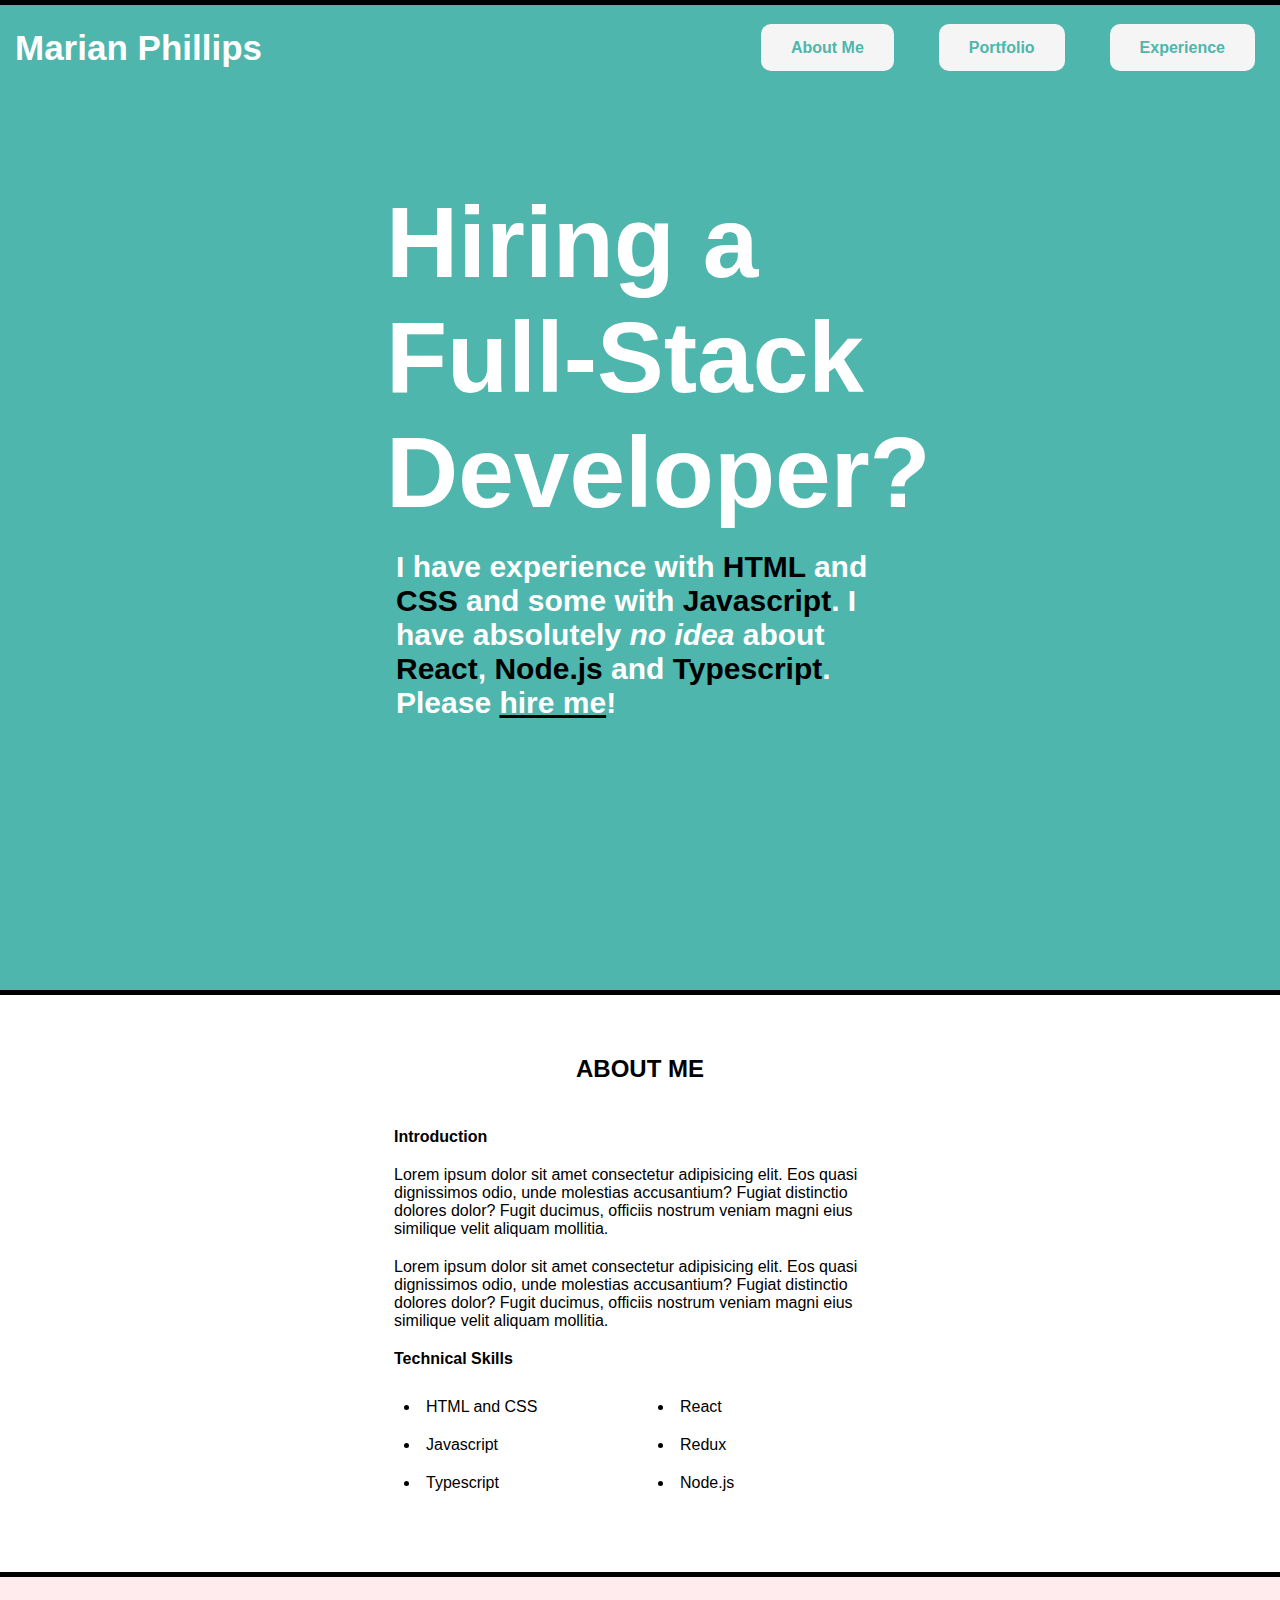
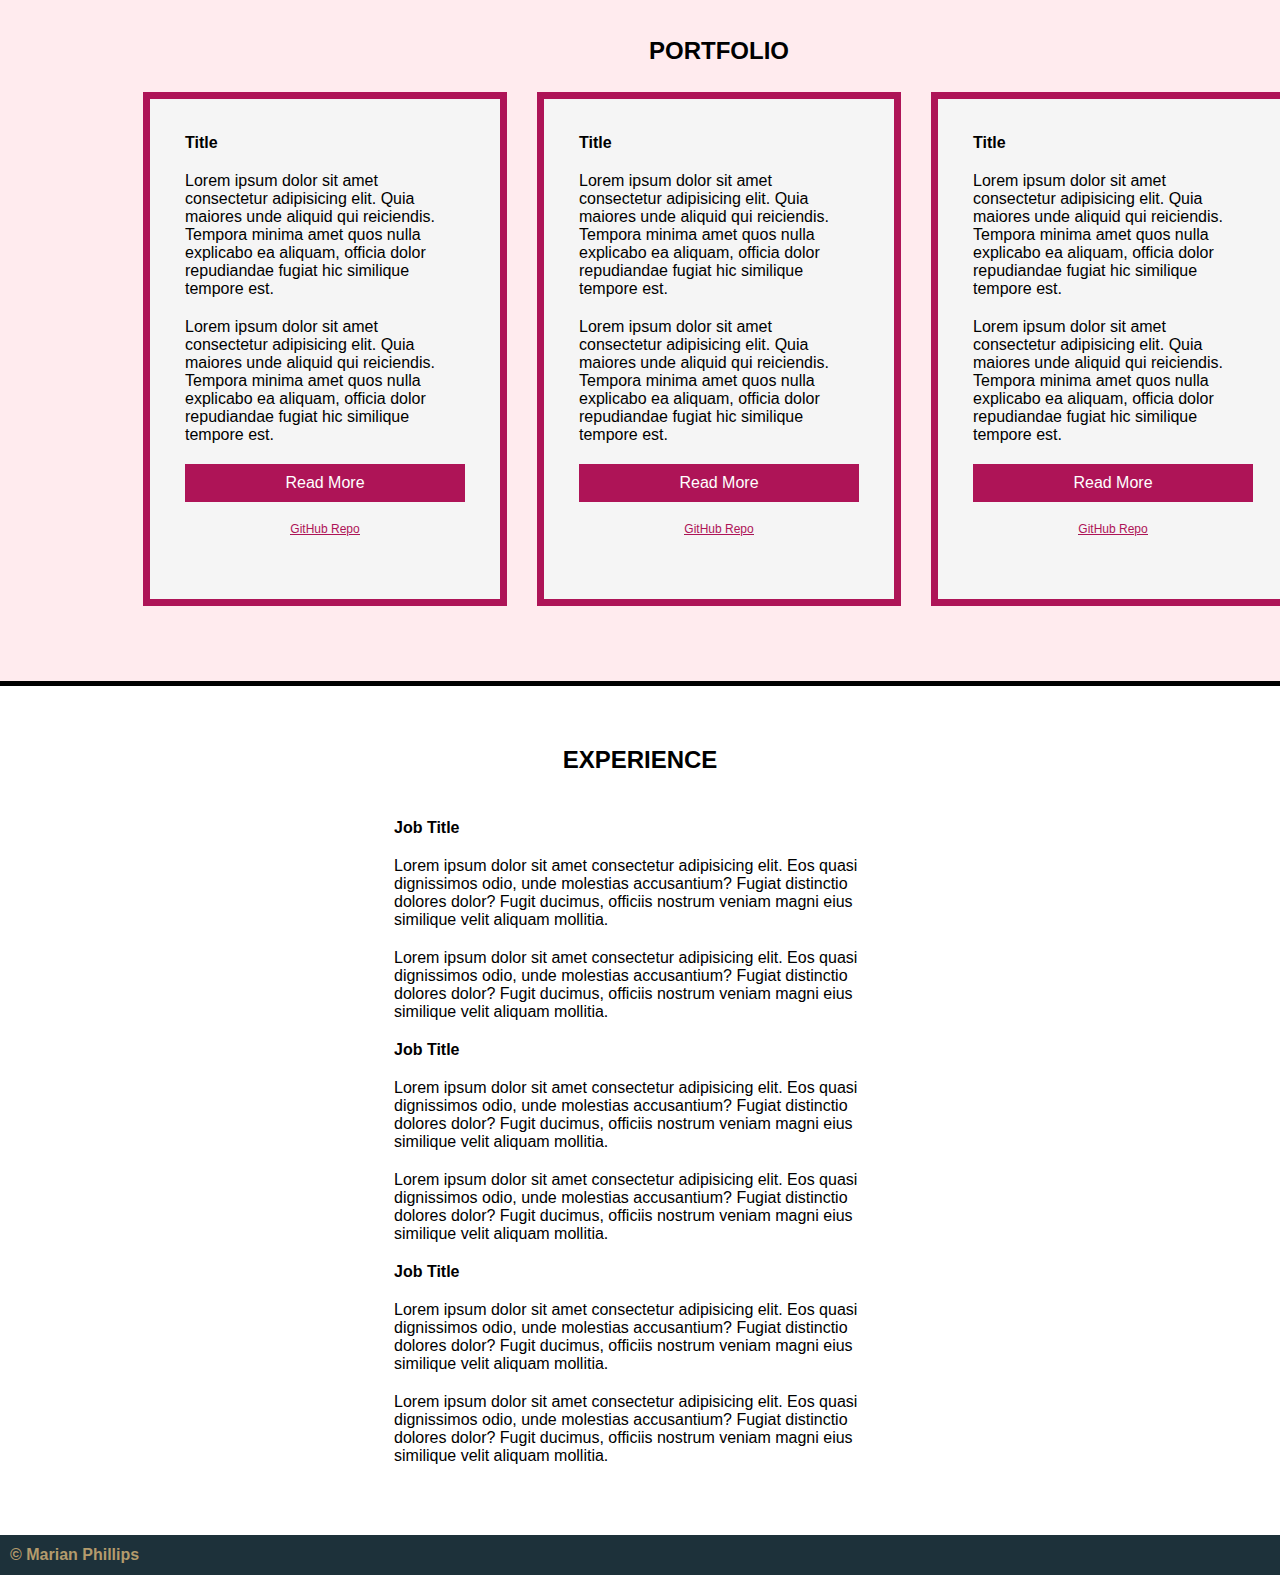
<file: index.html>
<!DOCTYPE html>
<html lang="en">
  <head>
    <meta charset="UTF-8" />
    <meta name="viewport" content="width=device-width, initial-scale=1.0" />
    <meta http-equiv="X-UA-Compatible" content="ie=edge" />
    <link rel="stylesheet" href="style.css" />
    <title>Full Stack Portfolio</title>
  </head>

  <body>


      <header class="line intro">
        
        <div class="name">Marian Phillips</div>
        <nav class="nav">
          <ul>
            <li><a href="#about-me">About Me</a></li>
            <li><a href="#portfolio">Portfolio</a></li>
            <li><a href="#experience">Experience</a></li>
          </ul>
        </nav>

        <div class="blurb">
          <div>
            <h1>Hiring a Full-Stack Developer?</h1>
            <p>
              I have experience with <span>HTML</span> and <span>CSS</span> and
              some with <span>Javascript</span>. I have absolutely
              <em>no idea</em> about <span>React</span>,
              <span>Node.js</span> and <span>Typescript</span>. Please
              <u>hire me</u>!
            </p>
          </div>
        </div>
      </header>
      
      <div id="about-me" class="line about-me">
        <h2>ABOUT ME</h2>
        <h4>Introduction</h4>
        <p>
          Lorem ipsum dolor sit amet consectetur adipisicing elit. Eos quasi
          dignissimos odio, unde molestias accusantium? Fugiat distinctio
          dolores dolor? Fugit ducimus, officiis nostrum veniam magni eius
          similique velit aliquam mollitia.
        </p>
        <p>
          Lorem ipsum dolor sit amet consectetur adipisicing elit. Eos quasi
          dignissimos odio, unde molestias accusantium? Fugiat distinctio
          dolores dolor? Fugit ducimus, officiis nostrum veniam magni eius
          similique velit aliquam mollitia.
        </p>
        <h4>Technical Skills</h4>
        <ul>
          <li>HTML and CSS</li>
          <li>Javascript</li>
          <li>Typescript</li>
          <li>React</li>
          <li>Redux</li>
          <li>Node.js</li>
        </ul>
      </div>
      
      <div id="portfolio" class="line portfolio">
        <div><h2>PORTFOLIO</h2></div>
        <div class="box">
          <div class="portfolio-box">
            <h4>Title</h4>
            <p>
              Lorem ipsum dolor sit amet consectetur adipisicing elit. Quia
              maiores unde aliquid qui reiciendis. Tempora minima amet quos
              nulla explicabo ea aliquam, officia dolor repudiandae fugiat hic
              similique tempore est.
            </p>
            <p>
              Lorem ipsum dolor sit amet consectetur adipisicing elit. Quia
              maiores unde aliquid qui reiciendis. Tempora minima amet quos
              nulla explicabo ea aliquam, officia dolor repudiandae fugiat hic
              similique tempore est.
            </p>
            <p><a class="button" href="/read-more.html">Read More</a></p>
            <p class="github">
              <a
                target="_blank"
                href="https://github.com/marianphillips"
                >GitHub Repo</a
              >
            </p>
          </div>
          <div class="portfolio-box">
            <h4>Title</h4>
            <p>
              Lorem ipsum dolor sit amet consectetur adipisicing elit. Quia
              maiores unde aliquid qui reiciendis. Tempora minima amet quos
              nulla explicabo ea aliquam, officia dolor repudiandae fugiat hic
              similique tempore est.
            </p>
            <p>
              Lorem ipsum dolor sit amet consectetur adipisicing elit. Quia
              maiores unde aliquid qui reiciendis. Tempora minima amet quos
              nulla explicabo ea aliquam, officia dolor repudiandae fugiat hic
              similique tempore est.
            </p>
            <p><a class="button" href="/read-more.html">Read More</a></p>
            <p class="github">
              <a
                target="_blank"
                href="https://github.com/marianphillips"
                >GitHub Repo</a
              >
            </p>
          </div>
          <div class="portfolio-box">
            <h4>Title</h4>
            <p>
              Lorem ipsum dolor sit amet consectetur adipisicing elit. Quia
              maiores unde aliquid qui reiciendis. Tempora minima amet quos
              nulla explicabo ea aliquam, officia dolor repudiandae fugiat hic
              similique tempore est.
            </p>
            <p>
              Lorem ipsum dolor sit amet consectetur adipisicing elit. Quia
              maiores unde aliquid qui reiciendis. Tempora minima amet quos
              nulla explicabo ea aliquam, officia dolor repudiandae fugiat hic
              similique tempore est.
            </p> 
            <p><a class="button" href="/read-more.html">Read More</a></p>
            <p class="github">
              <a
                target="_blank"
                href="https://github.com/marianphillips"
                >GitHub Repo</a
              >
            </p>
          </div>
        </div>
      </div>
      
      <div id="experience" class="line experience">
        <h2>EXPERIENCE</h2>
        <h4>Job Title</h4>
        <p>
          Lorem ipsum dolor sit amet consectetur adipisicing elit. Eos quasi
          dignissimos odio, unde molestias accusantium? Fugiat distinctio
          dolores dolor? Fugit ducimus, officiis nostrum veniam magni eius
          similique velit aliquam mollitia.
        </p>
        <p>
          Lorem ipsum dolor sit amet consectetur adipisicing elit. Eos quasi
          dignissimos odio, unde molestias accusantium? Fugiat distinctio
          dolores dolor? Fugit ducimus, officiis nostrum veniam magni eius
          similique velit aliquam mollitia.
        </p>
        <h4>Job Title</h4>
        <p>
          Lorem ipsum dolor sit amet consectetur adipisicing elit. Eos quasi
          dignissimos odio, unde molestias accusantium? Fugiat distinctio
          dolores dolor? Fugit ducimus, officiis nostrum veniam magni eius
          similique velit aliquam mollitia.
        </p>
        <p>
          Lorem ipsum dolor sit amet consectetur adipisicing elit. Eos quasi
          dignissimos odio, unde molestias accusantium? Fugiat distinctio
          dolores dolor? Fugit ducimus, officiis nostrum veniam magni eius
          similique velit aliquam mollitia.
        </p>
        <h4>Job Title</h4>
        <p>
          Lorem ipsum dolor sit amet consectetur adipisicing elit. Eos quasi
          dignissimos odio, unde molestias accusantium? Fugiat distinctio
          dolores dolor? Fugit ducimus, officiis nostrum veniam magni eius
          similique velit aliquam mollitia.
        </p>
        <p>
          Lorem ipsum dolor sit amet consectetur adipisicing elit. Eos quasi
          dignissimos odio, unde molestias accusantium? Fugiat distinctio
          dolores dolor? Fugit ducimus, officiis nostrum veniam magni eius
          similique velit aliquam mollitia.
        </p>
      </div>
      <footer class="line footer">© Marian Phillips</footer>

  </body>
</html>
</file>
<file: style.css>
* {
  padding: 0;
  margin: 0;
  font-family: Verdana, Geneva, Tahoma, sans-serif;
  scroll-behavior: smooth;
}

.line {
  border-top: black solid 5px;
}

.intro {
  display: grid;
  grid-template:
    "name nav" 75px
    "blurb blurb" 100vh /
    auto 1fr;
  background-color: #4eb6ac;
  color: white;
  font-weight: bold;
  padding: 5px;
}

span {
  color: black;
}

.name {
  grid-area: name;
  padding: 10px;
  font-size: 35px;
  display: flex;
  place-items: center;
}

.nav {
  grid-area: nav;

  display: grid;
  justify-items: flex-end;
  align-items: center;
}

nav a {
  text-decoration: none;
  padding: 15px 30px;
  margin: 10px;
  background-color: whitesmoke;
  color: #4eb6ac;
  border-radius: 10px;
}

nav a:hover {
  color: white;
  background-color: #4eb6ac;
  border: whitesmoke solid 4px;
}

nav ul {
  list-style-type: none;
  margin: 0;
  padding: 0;
  display: grid;
  gap: 5px;
  grid-auto-flow: column;
}

.blurb {
  grid-area: blurb;
  padding: 100px 30% 10% 30%;
}

h1 {
  font-size: 100px;
  padding-bottom: 10px;
}

.blurb p {
  font-size: 30px;
}

.blurb u {
  text-decoration-color: black;
}


.about-me,
.experience {
  padding: 50px 30% 60px 30%;
}
/* BELOW: These had classes with their child selectors, 
this felt more succint but less specific, which is better? */

h2, h4, p, ul, li {
  padding: 10px;
}

.about-me ul {
  list-style-position: inside;
  column-count: 2;
}

h2 {
  text-align: center;
  margin-bottom: 25px;
}

.portfolio {
  background-color: #ffebee;
  display: grid;
  grid-template:
    "header" 50px
    "box" auto /
    1fr;
  padding: 50px 10% 60px 10%;
}

.box {
  grid-area: box;
  display: flex;
  justify-content: center;
}

.portfolio-box {
  display: inline-block;
  height: 450px;
  width: 300px;
  padding: 25px;
  border: #ae1457 solid 7px;
  margin: 15px;
  background-color: whitesmoke;
  overflow-y: auto;
}

.button {
  padding: 10px 20px;
  background-color: #ae1457;
  color: white;
  text-decoration: none;
  display: flex;
  justify-content: center;
}

.github {
  font-size: 12px;
  text-decoration: underline;
  text-align: center;
}
.github a {
  color: #ae1457;
}

.footer {
  height: 40px;
  background-color: #1D313A;
  color: rgb(180, 155, 108);
  font-weight: bold;
  display: flex;
  align-items: center;
  padding-left: 10px;
  border-top: none;
}

@media screen and (max-width: 1250px)  {
  .blurb {
    grid-area: blurb;
    padding: 100px 20% 10% 20%;
  }
  
  h1 {
    font-size: 90px;
    padding-bottom: 10px;
  }

  .blurb p {
    font-size: 25px;
  }  
}
</file>
